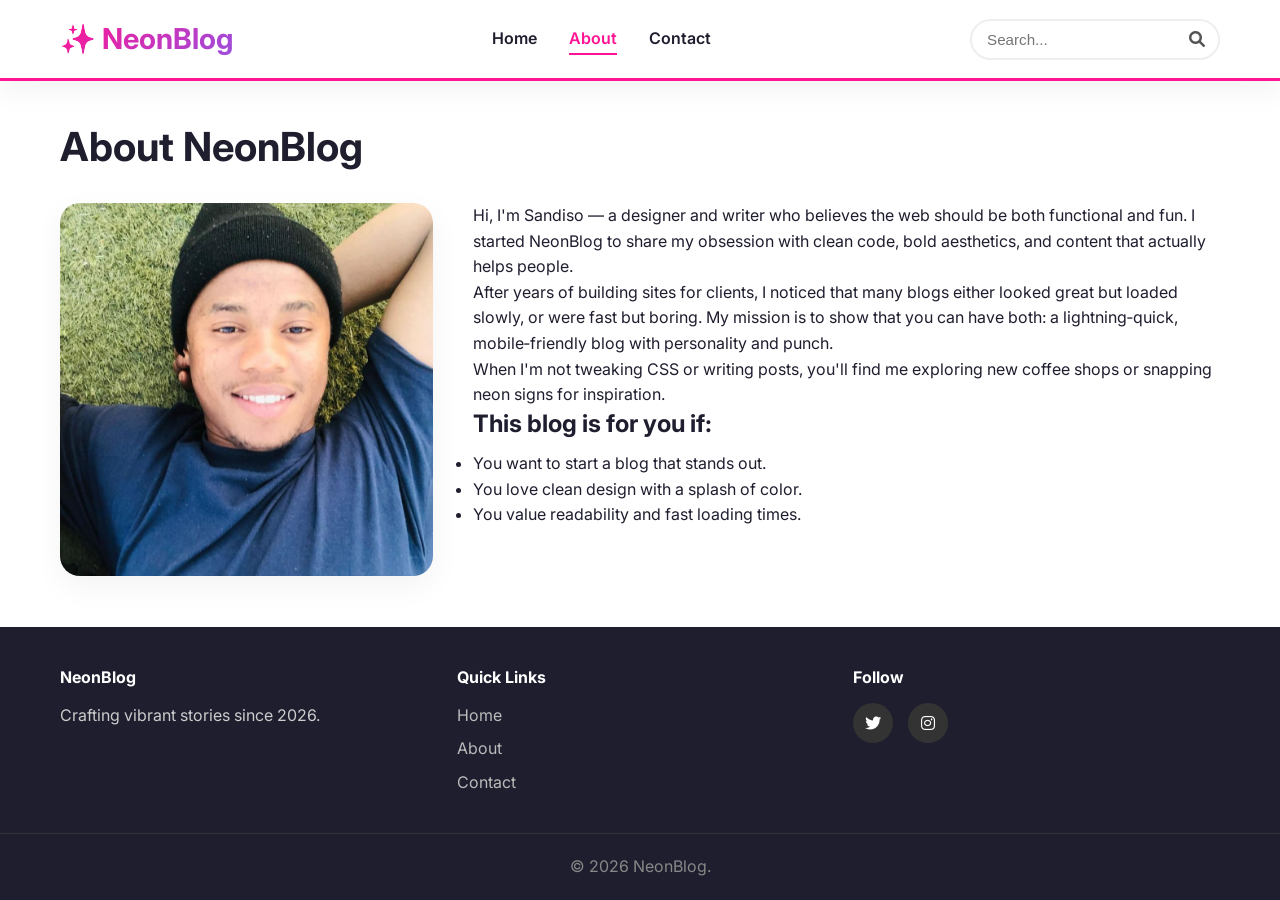
<file: about.html>
<!DOCTYPE html>
<html lang="en">
<head>
    <meta charset="UTF-8">
    <meta name="viewport" content="width=device-width, initial-scale=1.0">
    <title>About | NeonBlog</title>
    <link rel="stylesheet" href="style.css">
    <link href="https://fonts.googleapis.com/css2?family=Inter:wght@400;600;700&display=swap" rel="stylesheet">
    <link rel="stylesheet" href="https://cdnjs.cloudflare.com/ajax/libs/font-awesome/6.0.0-beta3/css/all.min.css">
</head>
<body>
    <header class="site-header">
        <div class="container header-container">
            <div class="logo"><a href="index.html">✨ NeonBlog</a></div>
            <nav class="main-nav">
                <ul>
                    <li><a href="index.html">Home</a></li>
                    <li><a href="about.html" class="active">About</a></li>
                    <li><a href="contact.html">Contact</a></li>
                </ul>
            </nav>
            <div class="search-wrapper">
                <input type="text" id="searchInput" placeholder="Search..." autocomplete="off">
                <i class="fas fa-search search-icon"></i>
                <div id="predictiveResults" class="predictive-dropdown"></div>
            </div>
            <button class="mobile-menu-toggle"><i class="fas fa-bars"></i></button>
        </div>
    </header>

    <main class="container page-content">
        <h1>About NeonBlog</h1>
        <div class="about-content">
            <img src="sandiso.jpg" alt="Alex working" class="about-img">
            <div>
                <p>Hi, I'm Sandiso — a designer and writer who believes the web should be both functional and fun. I started NeonBlog to share my obsession with clean code, bold aesthetics, and content that actually helps people.</p>
                <p>After years of building sites for clients, I noticed that many blogs either looked great but loaded slowly, or were fast but boring. My mission is to show that you can have both: a lightning‑quick, mobile‑friendly blog with personality and punch.</p>
                <p>When I'm not tweaking CSS or writing posts, you'll find me exploring new coffee shops or snapping neon signs for inspiration.</p>
                <h3>This blog is for you if:</h3>
                <ul>
                    <li>You want to start a blog that stands out.</li>
                    <li>You love clean design with a splash of color.</li>
                    <li>You value readability and fast loading times.</li>
                </ul>
            </div>
        </div>
    </main>

    <footer class="site-footer">
        <div class="container footer-container">
            <!-- Same footer as index.html -->
            <div class="footer-col"><h4>NeonBlog</h4><p>Crafting vibrant stories since 2026.</p></div>
            <div class="footer-col"><h4>Quick Links</h4><ul><li><a href="index.html">Home</a></li><li><a href="about.html">About</a></li><li><a href="contact.html">Contact</a></li></ul></div>
            <div class="footer-col"><h4>Follow</h4><div class="footer-social"><a href="#"><i class="fab fa-twitter"></i></a><a href="#"><i class="fab fa-instagram"></i></a></div></div>
        </div>
        <div class="footer-bottom"><p>&copy; 2026 NeonBlog.</p></div>
    </footer>

    <script src="main.js"></script>
</body>
</html>
</file>
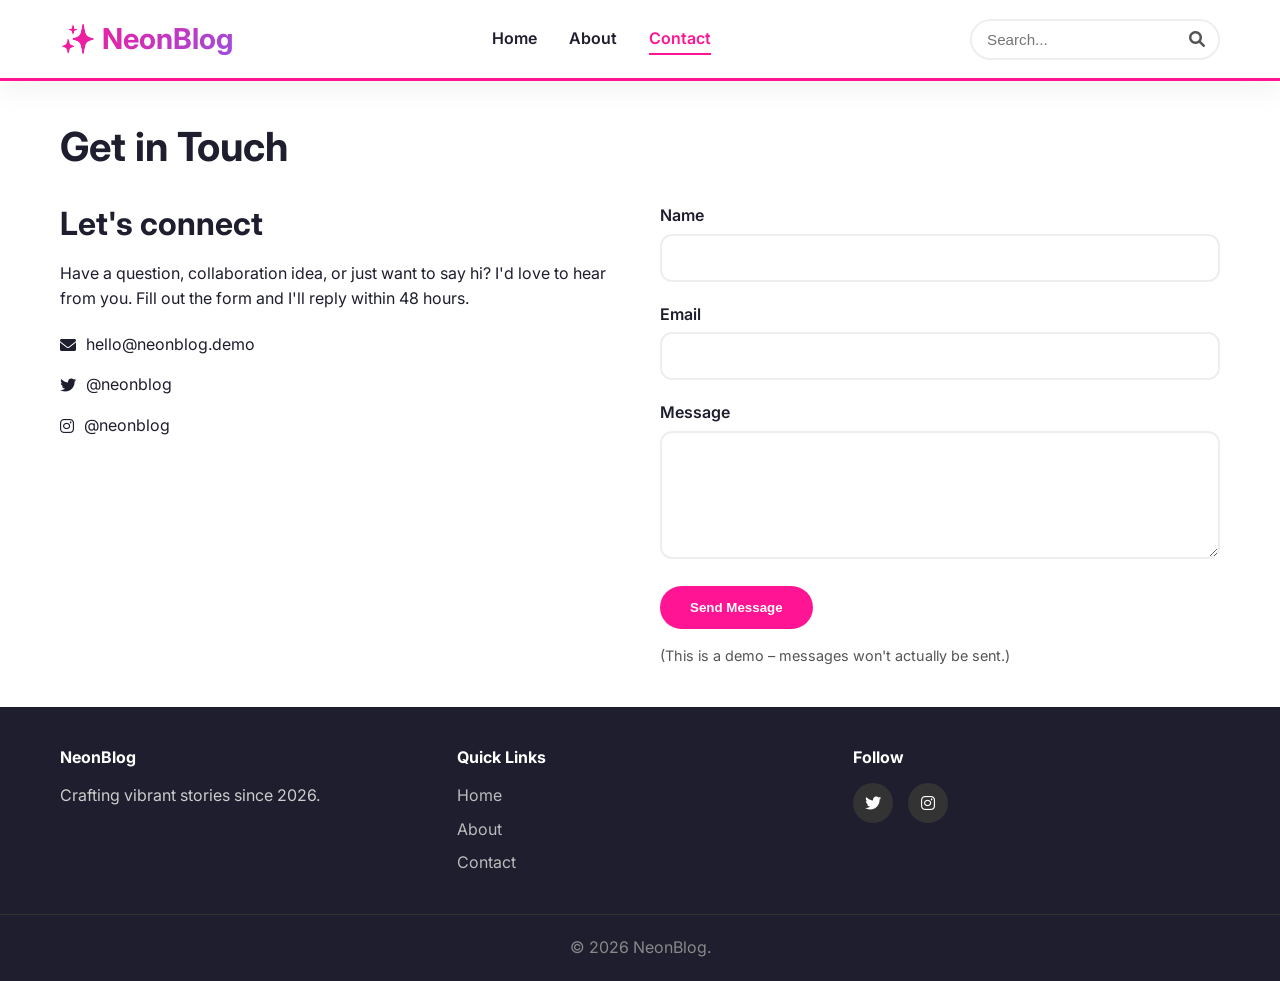
<file: contact.html>
<!DOCTYPE html>
<html lang="en">
<head>
    <meta charset="UTF-8">
    <meta name="viewport" content="width=device-width, initial-scale=1.0">
    <title>Contact | NeonBlog</title>
    <link rel="stylesheet" href="style.css">
    <link href="https://fonts.googleapis.com/css2?family=Inter:wght@400;600;700&display=swap" rel="stylesheet">
    <link rel="stylesheet" href="https://cdnjs.cloudflare.com/ajax/libs/font-awesome/6.0.0-beta3/css/all.min.css">
</head>
<body>
    <header class="site-header">
        <div class="container header-container">
            <div class="logo"><a href="index.html">✨ NeonBlog</a></div>
            <nav class="main-nav">
                <ul>
                    <li><a href="index.html">Home</a></li>
                    <li><a href="about.html">About</a></li>
                    <li><a href="contact.html" class="active">Contact</a></li>
                </ul>
            </nav>
            <div class="search-wrapper">
                <input type="text" id="searchInput" placeholder="Search..." autocomplete="off">
                <i class="fas fa-search search-icon"></i>
                <div id="predictiveResults" class="predictive-dropdown"></div>
            </div>
            <button class="mobile-menu-toggle"><i class="fas fa-bars"></i></button>
        </div>
    </header>

    <main class="container page-content">
        <h1>Get in Touch</h1>
        <div class="contact-grid">
            <div class="contact-info">
                <h2>Let's connect</h2>
                <p>Have a question, collaboration idea, or just want to say hi? I'd love to hear from you. Fill out the form and I'll reply within 48 hours.</p>
                <ul class="contact-methods">
                    <li><i class="fas fa-envelope"></i> hello@neonblog.demo</li>
                    <li><i class="fab fa-twitter"></i> @neonblog</li>
                    <li><i class="fab fa-instagram"></i> @neonblog</li>
                </ul>
            </div>
            <form class="contact-form" id="contactForm">
                <div class="form-group">
                    <label for="name">Name</label>
                    <input type="text" id="name" required>
                </div>
                <div class="form-group">
                    <label for="email">Email</label>
                    <input type="email" id="email" required>
                </div>
                <div class="form-group">
                    <label for="message">Message</label>
                    <textarea id="message" rows="5" required></textarea>
                </div>
                <button type="submit" class="btn">Send Message</button>
                <p class="form-note">(This is a demo – messages won't actually be sent.)</p>
            </form>
        </div>
    </main>

    <footer class="site-footer">
        <!-- Same footer -->
        <div class="container footer-container">
            <div class="footer-col"><h4>NeonBlog</h4><p>Crafting vibrant stories since 2026.</p></div>
            <div class="footer-col"><h4>Quick Links</h4><ul><li><a href="index.html">Home</a></li><li><a href="about.html">About</a></li><li><a href="contact.html">Contact</a></li></ul></div>
            <div class="footer-col"><h4>Follow</h4><div class="footer-social"><a href="#"><i class="fab fa-twitter"></i></a><a href="#"><i class="fab fa-instagram"></i></a></div></div>
        </div>
        <div class="footer-bottom"><p>&copy; 2026 NeonBlog.</p></div>
    </footer>

    <script src="main.js"></script>
</body>
</html>
</file>
<file: style.css>
/* === RESET & BASE === */
* { margin: 0; padding: 0; box-sizing: border-box; }

:root {
    --neon-pink: #FF1493;
    --neon-purple: #9D4EDD;
    --neon-cyan: #00F5FF;
    --bg-light: #f9f9f9;
    --text-dark: #1e1e2f;
    --text-muted: #555;
    --white: #ffffff;
    --shadow: 0 10px 30px rgba(0,0,0,0.05);
    --border-light: #eee;
}

body {
    font-family: 'Inter', sans-serif;
    line-height: 1.6;
    color: var(--text-dark);
    background: var(--white);
    display: flex;
    flex-direction: column;
    min-height: 100vh;
}

.container {
    max-width: 1200px;
    margin: 0 auto;
    padding: 0 20px;
}

a {
    color: var(--text-dark);
    text-decoration: none;
    transition: color 0.2s;
}

a:hover { color: var(--neon-pink); }

h1, h2, h3, h4 { line-height: 1.3; margin-bottom: 0.5em; font-weight: 700; }
h1 { font-size: 2.5rem; }
h2 { font-size: 2rem; }
h3 { font-size: 1.5rem; }

/* === HEADER & NAVIGATION === */
.site-header {
    background: var(--white);
    box-shadow: var(--shadow);
    padding: 1rem 0;
    position: sticky;
    top: 0;
    z-index: 100;
    border-bottom: 3px solid var(--neon-pink);
}

.header-container {
    display: flex;
    align-items: center;
    justify-content: space-between;
    flex-wrap: wrap;
}

.logo a {
    font-size: 1.8rem;
    font-weight: 700;
    background: linear-gradient(135deg, var(--neon-pink), var(--neon-purple));
    -webkit-background-clip: text;
    background-clip: text;
    color: transparent;
}

.main-nav ul {
    display: flex;
    list-style: none;
    gap: 2rem;
}

.main-nav a {
    font-weight: 600;
    padding-bottom: 5px;
    border-bottom: 2px solid transparent;
}

.main-nav a.active,
.main-nav a:hover {
    border-bottom-color: var(--neon-pink);
    color: var(--neon-pink);
}

/* Search Bar */
.search-wrapper {
    position: relative;
    width: 250px;
}

.search-wrapper input {
    width: 100%;
    padding: 10px 40px 10px 15px;
    border: 2px solid var(--border-light);
    border-radius: 30px;
    font-size: 0.95rem;
    outline: none;
    transition: border 0.2s;
}

.search-wrapper input:focus {
    border-color: var(--neon-pink);
}

.search-icon {
    position: absolute;
    right: 15px;
    top: 50%;
    transform: translateY(-50%);
    color: var(--text-muted);
}

.predictive-dropdown {
    position: absolute;
    top: 110%;
    left: 0;
    right: 0;
    background: var(--white);
    border-radius: 12px;
    box-shadow: 0 15px 30px rgba(0,0,0,0.1);
    max-height: 250px;
    overflow-y: auto;
    display: none;
    z-index: 200;
    border: 1px solid var(--border-light);
}

.predictive-dropdown.active { display: block; }

.predictive-item {
    padding: 12px 15px;
    cursor: pointer;
    border-bottom: 1px solid var(--border-light);
}

.predictive-item:hover {
    background: #f0e6ff;
}

.predictive-item:last-child { border: none; }

.mobile-menu-toggle {
    display: none;
    background: none;
    border: none;
    font-size: 1.8rem;
    color: var(--text-dark);
    cursor: pointer;
}

/* === MAIN LAYOUT === */
.main-grid {
    display: grid;
    grid-template-columns: 2fr 1fr;
    gap: 40px;
    margin: 40px auto;
}

.blog-feed { }

.feed-title {
    margin-bottom: 30px;
    position: relative;
    display: inline-block;
}

.feed-title::after {
    content: '';
    position: absolute;
    bottom: -10px;
    left: 0;
    width: 60%;
    height: 4px;
    background: linear-gradient(to right, var(--neon-pink), var(--neon-purple));
}

/* Post Cards */
.post-card {
    display: flex;
    gap: 25px;
    margin-bottom: 40px;
    background: var(--white);
    border-radius: 16px;
    overflow: hidden;
    box-shadow: var(--shadow);
    transition: transform 0.2s;
}

.post-card:hover { transform: translateY(-5px); }

.post-thumb {
    flex: 0 0 200px;
    height: 150px;
}

.post-thumb img {
    width: 100%;
    height: 100%;
    object-fit: cover;
}

.post-content {
    padding: 15px 15px 15px 0;
    display: flex;
    flex-direction: column;
}

.post-content h2 { font-size: 1.5rem; margin-bottom: 5px; }
.post-meta {
    color: var(--text-muted);
    font-size: 0.9rem;
    margin-bottom: 10px;
}

.read-more {
    margin-top: auto;
    font-weight: 600;
    color: var(--neon-pink);
}

/* Sidebar */
.sidebar { }

.widget {
    background: var(--bg-light);
    padding: 25px;
    border-radius: 16px;
    margin-bottom: 30px;
    box-shadow: var(--shadow);
}

.widget h3 {
    margin-bottom: 15px;
    font-size: 1.3rem;
    border-left: 5px solid var(--neon-pink);
    padding-left: 15px;
}

.author-avatar {
    width: 80px;
    height: 80px;
    border-radius: 50%;
    object-fit: cover;
    margin-bottom: 15px;
    border: 3px solid var(--neon-pink);
}

.social-links {
    display: flex;
    gap: 15px;
    margin-top: 15px;
}

.social-links a {
    background: var(--white);
    width: 36px;
    height: 36px;
    border-radius: 50%;
    display: flex;
    align-items: center;
    justify-content: center;
    color: var(--neon-pink);
    transition: all 0.2s;
}

.social-links a:hover {
    background: var(--neon-pink);
    color: white;
}

.recent-posts li, .popular-posts li {
    list-style: none;
    margin-bottom: 12px;
    padding-bottom: 12px;
    border-bottom: 1px dashed var(--border-light);
}

.recent-posts li:last-child { border: none; }

.cta-widget {
    background: linear-gradient(145deg, #f3e8ff, #ffe6f2);
}

.cta-widget form {
    display: flex;
    flex-direction: column;
    gap: 10px;
    margin-top: 15px;
}

.cta-widget input {
    padding: 12px;
    border: 1px solid var(--border-light);
    border-radius: 8px;
    font-size: 1rem;
}

.cta-widget button {
    background: var(--neon-pink);
    color: white;
    border: none;
    padding: 12px;
    border-radius: 8px;
    font-weight: 600;
    cursor: pointer;
    transition: 0.2s;
}

.cta-widget button:hover {
    background: var(--neon-purple);
}

.small { font-size: 0.8rem; margin-top: 10px; }

/* === FOOTER === */
.site-footer {
    background: #1e1e2f;
    color: #ccc;
    margin-top: auto;
    padding-top: 40px;
}

.footer-container {
    display: grid;
    grid-template-columns: repeat(3, 1fr);
    gap: 30px;
    padding-bottom: 30px;
}

.footer-col h4 {
    color: white;
    margin-bottom: 15px;
}

.footer-col ul { list-style: none; }
.footer-col li { margin-bottom: 8px; }
.footer-col a { color: #bbb; }
.footer-col a:hover { color: var(--neon-pink); }

.footer-social {
    display: flex;
    gap: 15px;
}

.footer-social a {
    color: white;
    background: #333;
    width: 40px;
    height: 40px;
    border-radius: 50%;
    display: flex;
    align-items: center;
    justify-content: center;
    transition: 0.2s;
}

.footer-social a:hover {
    background: var(--neon-pink);
    transform: scale(1.1);
}

.footer-bottom {
    text-align: center;
    padding: 20px 0;
    border-top: 1px solid #333;
    color: #888;
}

/* === ABOUT & CONTACT PAGES === */
.page-content {
    margin: 40px auto;
}

.about-content {
    display: grid;
    grid-template-columns: 1fr 2fr;
    gap: 40px;
    margin-top: 30px;
}

.about-img {
    width: 100%;
    border-radius: 20px;
    box-shadow: var(--shadow);
}

.contact-grid {
    display: grid;
    grid-template-columns: 1fr 1fr;
    gap: 40px;
    margin-top: 30px;
}

.contact-methods {
    list-style: none;
    margin-top: 20px;
}

.contact-methods li {
    margin-bottom: 15px;
    display: flex;
    align-items: center;
    gap: 10px;
}

.contact-form .form-group {
    margin-bottom: 20px;
}

.contact-form label {
    display: block;
    margin-bottom: 5px;
    font-weight: 600;
}

.contact-form input,
.contact-form textarea {
    width: 100%;
    padding: 12px;
    border: 2px solid var(--border-light);
    border-radius: 12px;
    font-family: inherit;
    font-size: 1rem;
}

.contact-form input:focus,
.contact-form textarea:focus {
    border-color: var(--neon-pink);
    outline: none;
}

.btn {
    background: var(--neon-pink);
    color: white;
    border: none;
    padding: 14px 30px;
    border-radius: 40px;
    font-weight: 600;
    cursor: pointer;
    transition: 0.2s;
}

.btn:hover {
    background: var(--neon-purple);
}

.form-note {
    margin-top: 15px;
    font-size: 0.9rem;
    color: var(--text-muted);
}

/* === SINGLE POST === */
.single-post {
    display: grid;
    grid-template-columns: 2fr 1fr;
    gap: 40px;
    margin: 40px auto;
}

.post-header h1 { font-size: 2.8rem; }
.featured-image {
    width: 100%;
    border-radius: 20px;
    margin: 25px 0;
}

.post-body p { margin-bottom: 1.5rem; }
.post-body h2 { margin-top: 2rem; }
.post-body a { color: var(--neon-pink); text-decoration: underline; }

.cta-box {
    background: linear-gradient(135deg, #f3e8ff, #fff0f9);
    padding: 30px;
    border-radius: 20px;
    margin: 30px 0;
    text-align: center;
}

.inline-cta {
    display: flex;
    max-width: 400px;
    margin: 20px auto 0;
    gap: 10px;
}

.inline-cta input {
    flex: 1;
    padding: 12px;
    border: 2px solid var(--border-light);
    border-radius: 40px;
}

.inline-cta button {
    background: var(--neon-pink);
    color: white;
    border: none;
    padding: 12px 25px;
    border-radius: 40px;
    font-weight: 600;
}

/* === MOBILE RESPONSIVE === */
@media (max-width: 900px) {
    .main-grid, .single-post, .about-content, .contact-grid {
        grid-template-columns: 1fr;
    }
    .header-container { flex-wrap: wrap; }
    .main-nav ul { gap: 1rem; }
    .search-wrapper { width: 100%; margin-top: 15px; order: 3; }
    .post-card { flex-direction: column; }
    .post-thumb { flex: auto; height: 200px; }
    .post-content { padding: 15px; }
}

@media (max-width: 600px) {
    .mobile-menu-toggle { display: block; }
    .main-nav {
        display: none;
        width: 100%;
        order: 4;
    }
    .main-nav.active { display: block; }
    .main-nav ul {
        flex-direction: column;
        gap: 0.5rem;
        margin-top: 1rem;
    }
    .footer-container { grid-template-columns: 1fr; }
    h1 { font-size: 2rem; }
    .post-header h1 { font-size: 2rem; }
}
</file>
